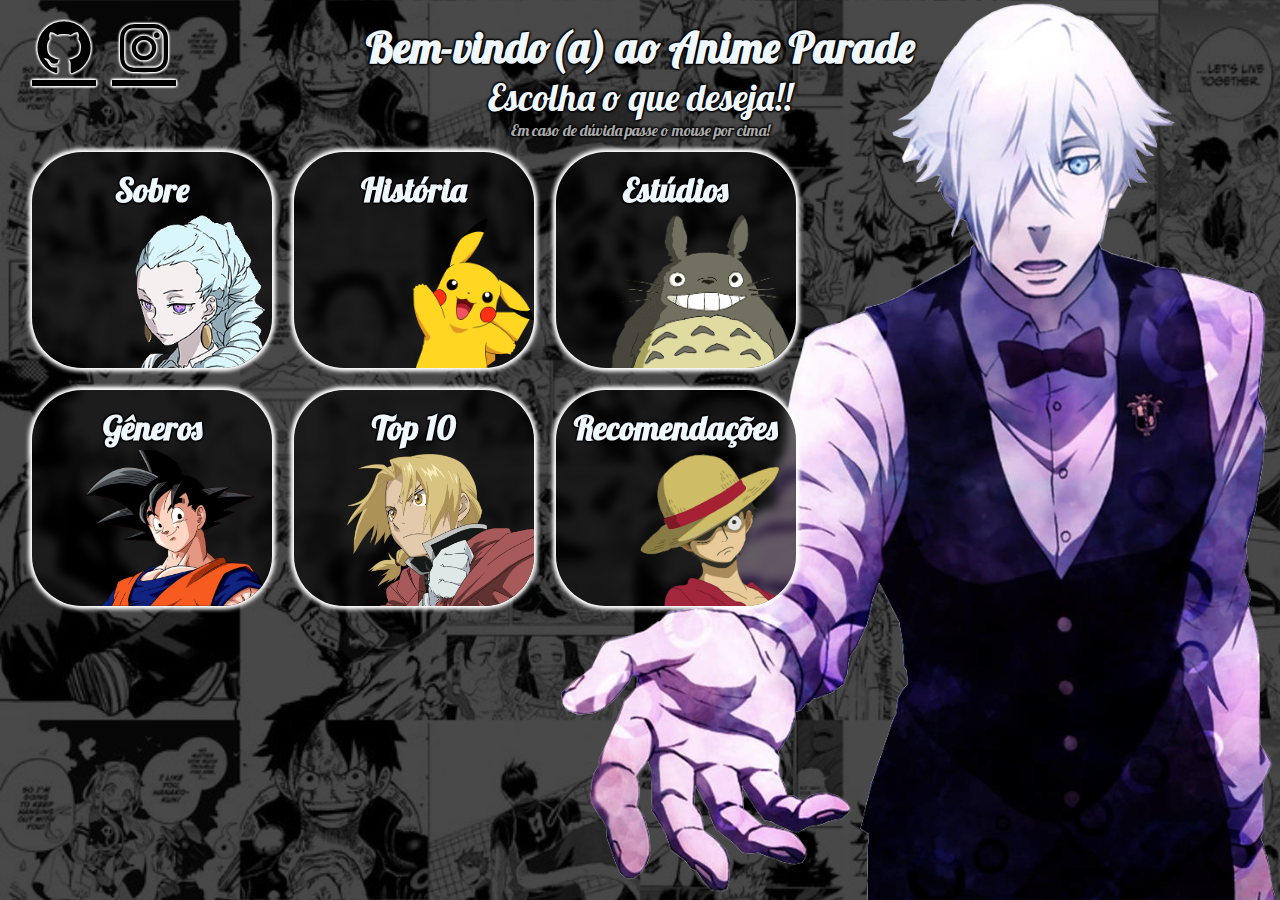
<file: index.html>
<!DOCTYPE html>
<html lang="pt-br">

<head>
    <meta charset="UTF-8">
    <meta http-equiv="X-UA-Compatible" content="IE=edge">
    <meta name="viewport" content="width=device-width, initial-scale=1.0">
    <title>Anime Parade</title>
    <link rel="shortcut icon" href="imagens/favicon.ico" type="image/x-icon">
    <!--Fonte-->
    <link rel="preconnect" href="https://fonts.googleapis.com">
    <link rel="preconnect" href="https://fonts.gstatic.com" crossorigin>
    <link href="https://fonts.googleapis.com/css2?family=Lobster&display=swap" rel="stylesheet">
    
    <!--Css-->
    <link rel="stylesheet" href="style.css">
    <!--Icons-->
    <link href='https://unpkg.com/boxicons@2.1.4/css/boxicons.min.css' rel='stylesheet'>  
</head>

<body id="index_body">
    <div id="social">
        <a href="https://github.com/marcosxrp" target="_blank" class='bx bxl-github'></a>
        <a href="https://www.instagram.com/marcos.s2211/" class='bx bxl-instagram' target="_blank"></a>
    </div>
    <div class="texto">
        <h1>Bem-vindo(a) ao Anime Parade</h1>
        <p class="p1">Escolha o que deseja!! </p>
        <p class="p2">Em caso de dúvida passe o mouse por cima!</p>
    </div>
    <section id="container_main">
        <div class="esquerda">
            <ul>
                <li><a href="#" id="sobre" class="card">
                    <h4>Sobre</h4>
                    <img src="imagens/inicio/nona.png">
                    <p>O site é destinado aqueles que gostam ou tem algum interesse no mundo dos animes, se você se encaixa em tais requisitos, espero que aproveite!!</p>
                </a></li>
                <li><a href="html/historia.html" id="historia" class="card">
                    <h4>História</h4>
                    <img src="imagens/inicio/pikachu.png">
                    <p>Aqui você aprenderá sobre a história do anime e sua importância no Japão, no Brasil e no mundo.</p>
                </a></li>
                <li><a href="html/estudios.html" id="estudios" class="card">
                    <h4>Estúdios</h4>
                    <img src="imagens/inicio/totoro.png">
                    <p>Aqui você conhecerá alguns dos estúdios mais importantes no mundo dos animes e suas principais obras.</p>
                </a></li>
                <li><a href="html/generos.html" id="generos" class="card">
                    <h4>Gêneros</h4>
                    <img src="imagens/inicio/goku.png">
                    <p>Alguns dos gêneros de anime mais conhecidos!!</p>
                </a></li>
                <li><a href="html/top10.html" id="top" class="card">
                    <h4>Top 10</h4>
                    <img src="imagens/inicio/edward.png">
                    <p>Uma lista com o Top 10 animes mais populares atualmente segundo o MyAnimeList!!</p>
                </a></li>
                <li><a href="html/recomendacoes.html" id="recomendacao" class="card">
                    <h4>Recomendações</h4>
                    <img src="imagens/inicio/luffy.png">
                    <p>Uma lista de recomendações pessoais de alguns animes que podem lhe agradar!!</p>
                </a></li>
            </ul>
        </div>
        <div class="direita" >
            <img src="imagens/inicio/decim_principal.png" alt="imagem decim" id="decim_img">
        </div>
    </section>
</body>

</html>
</file>
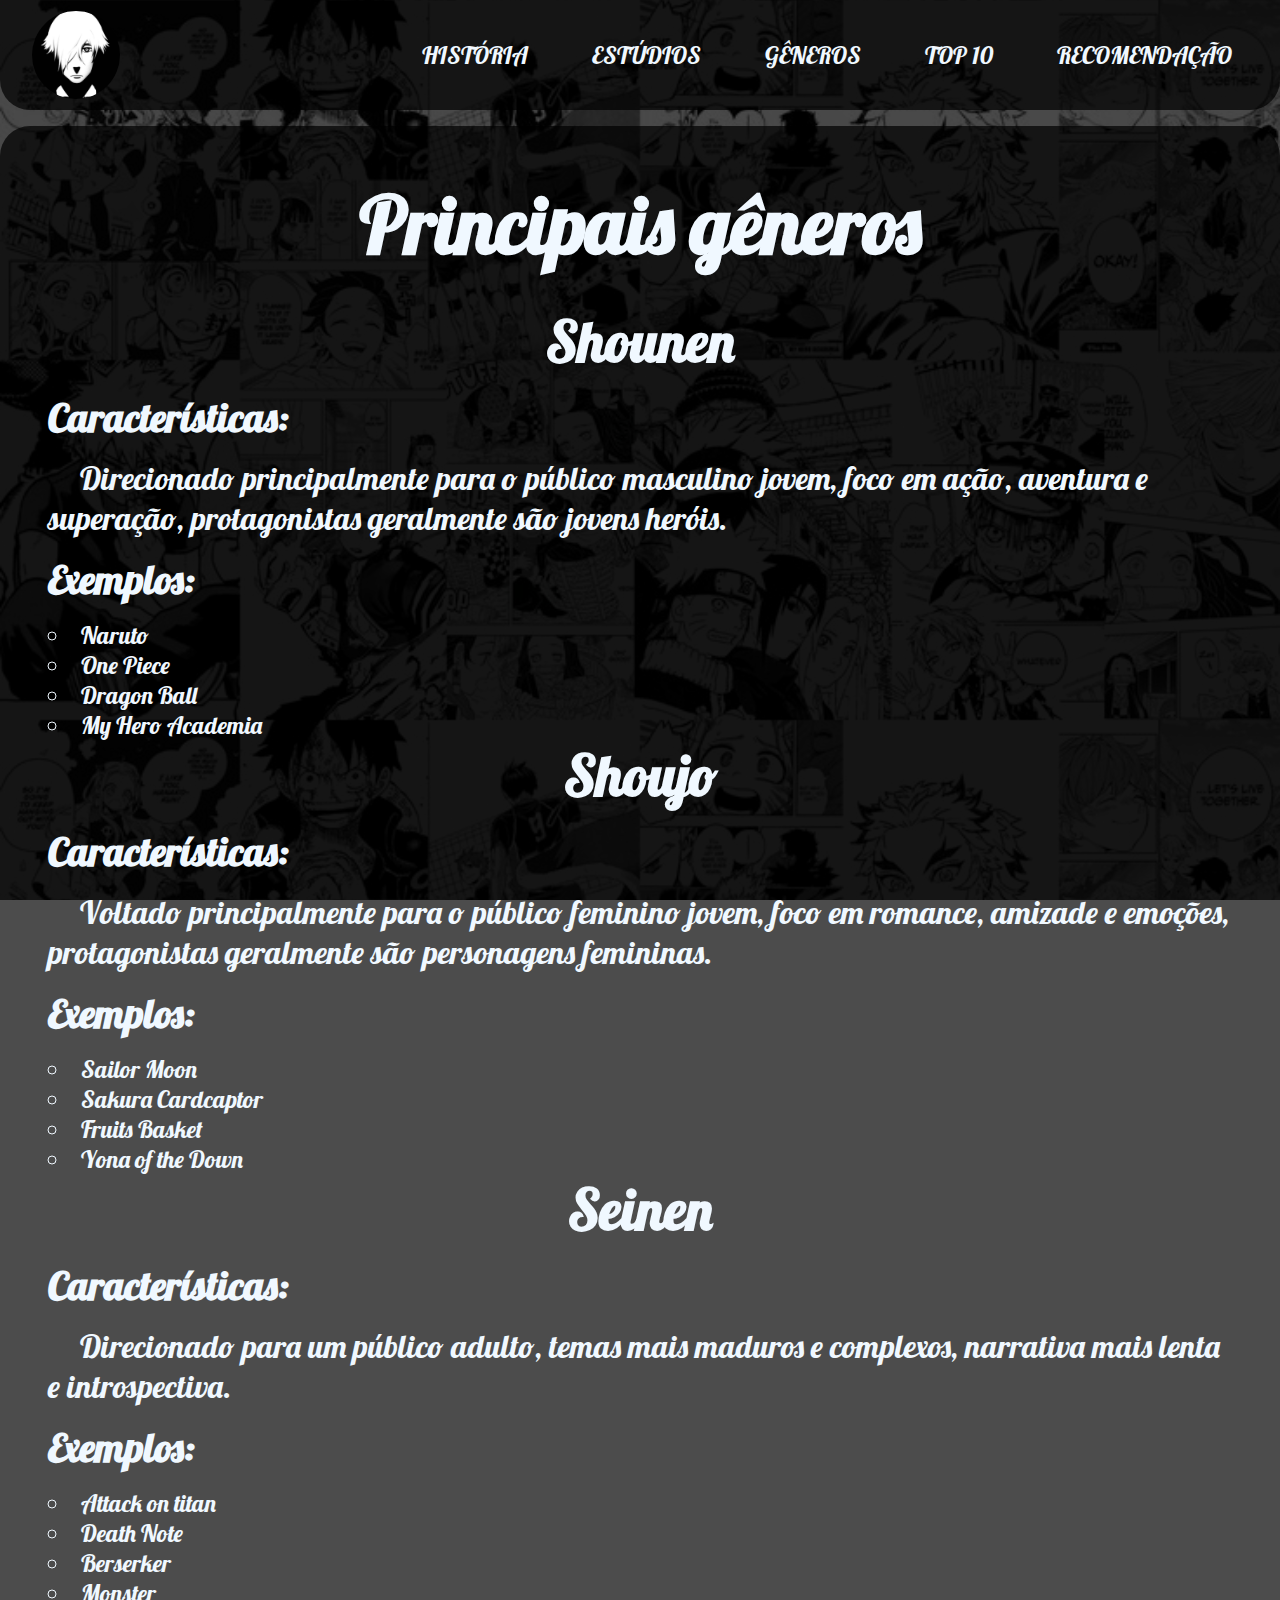
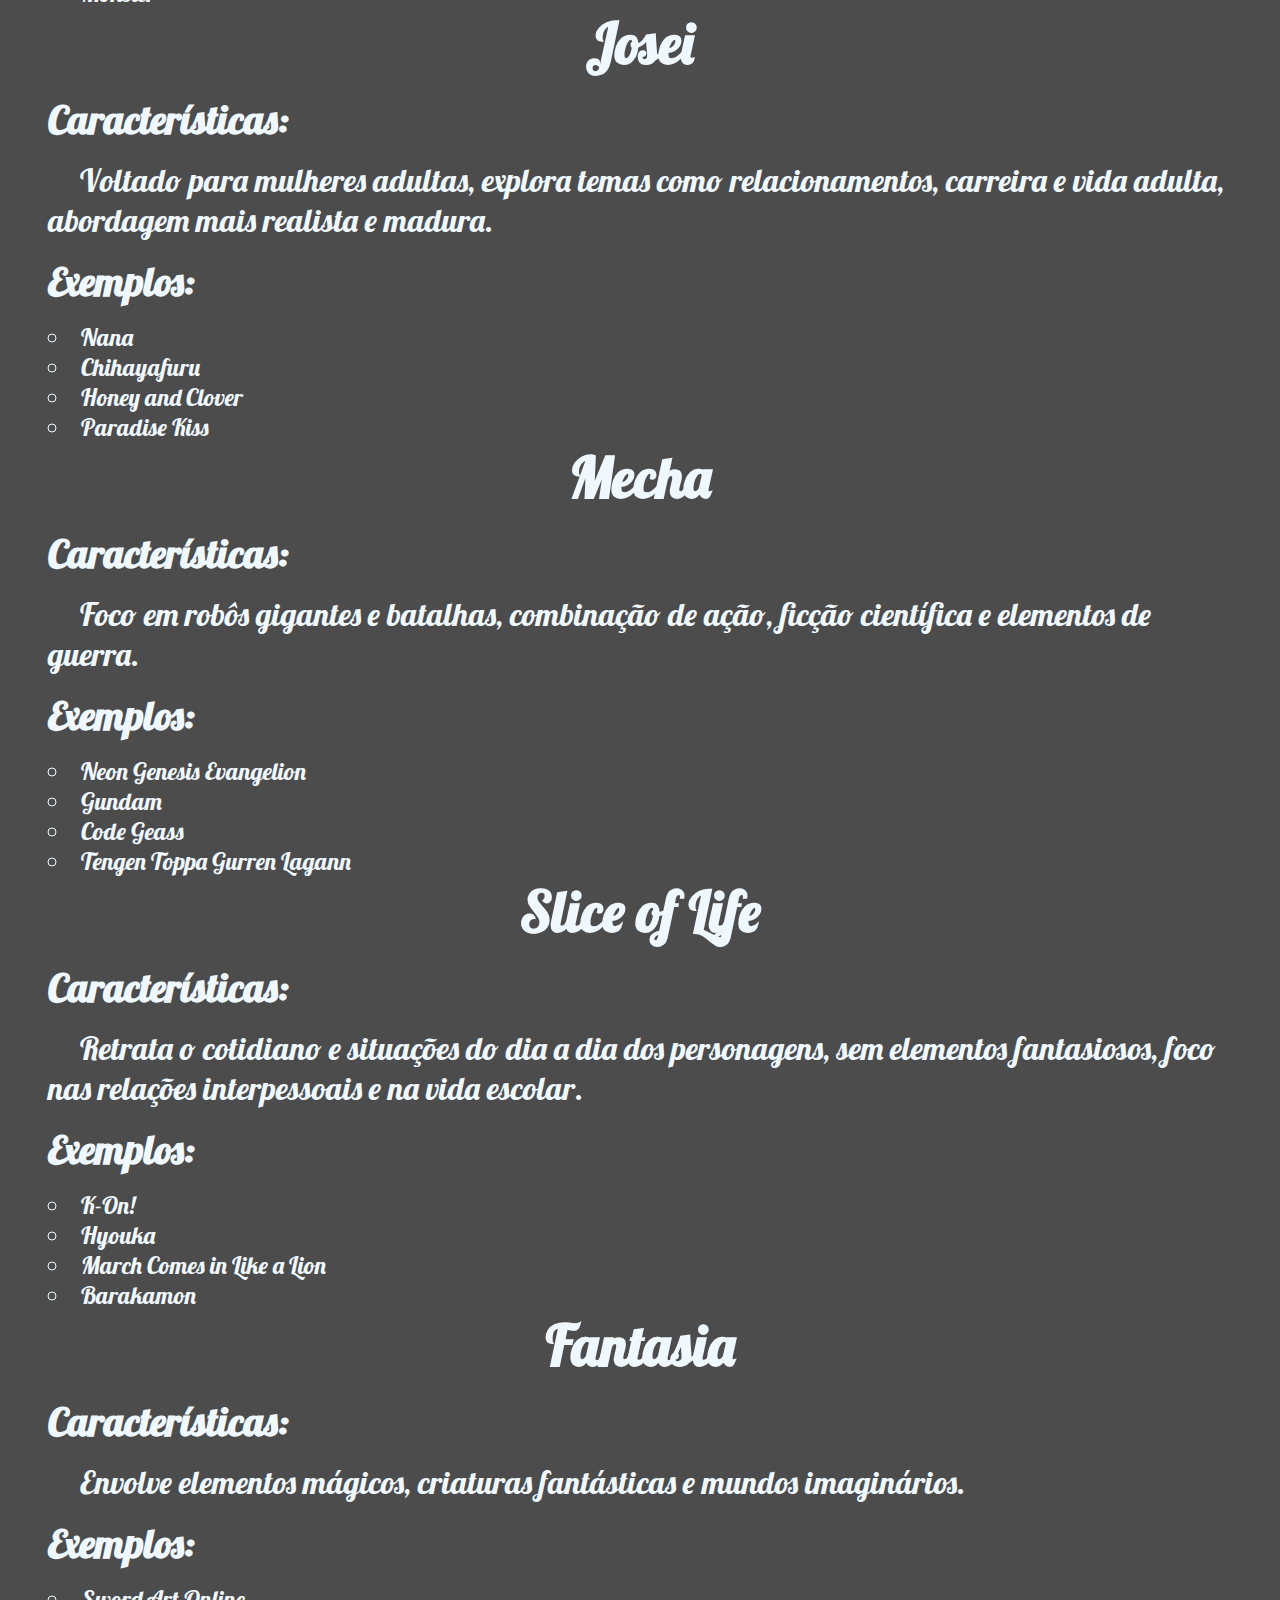
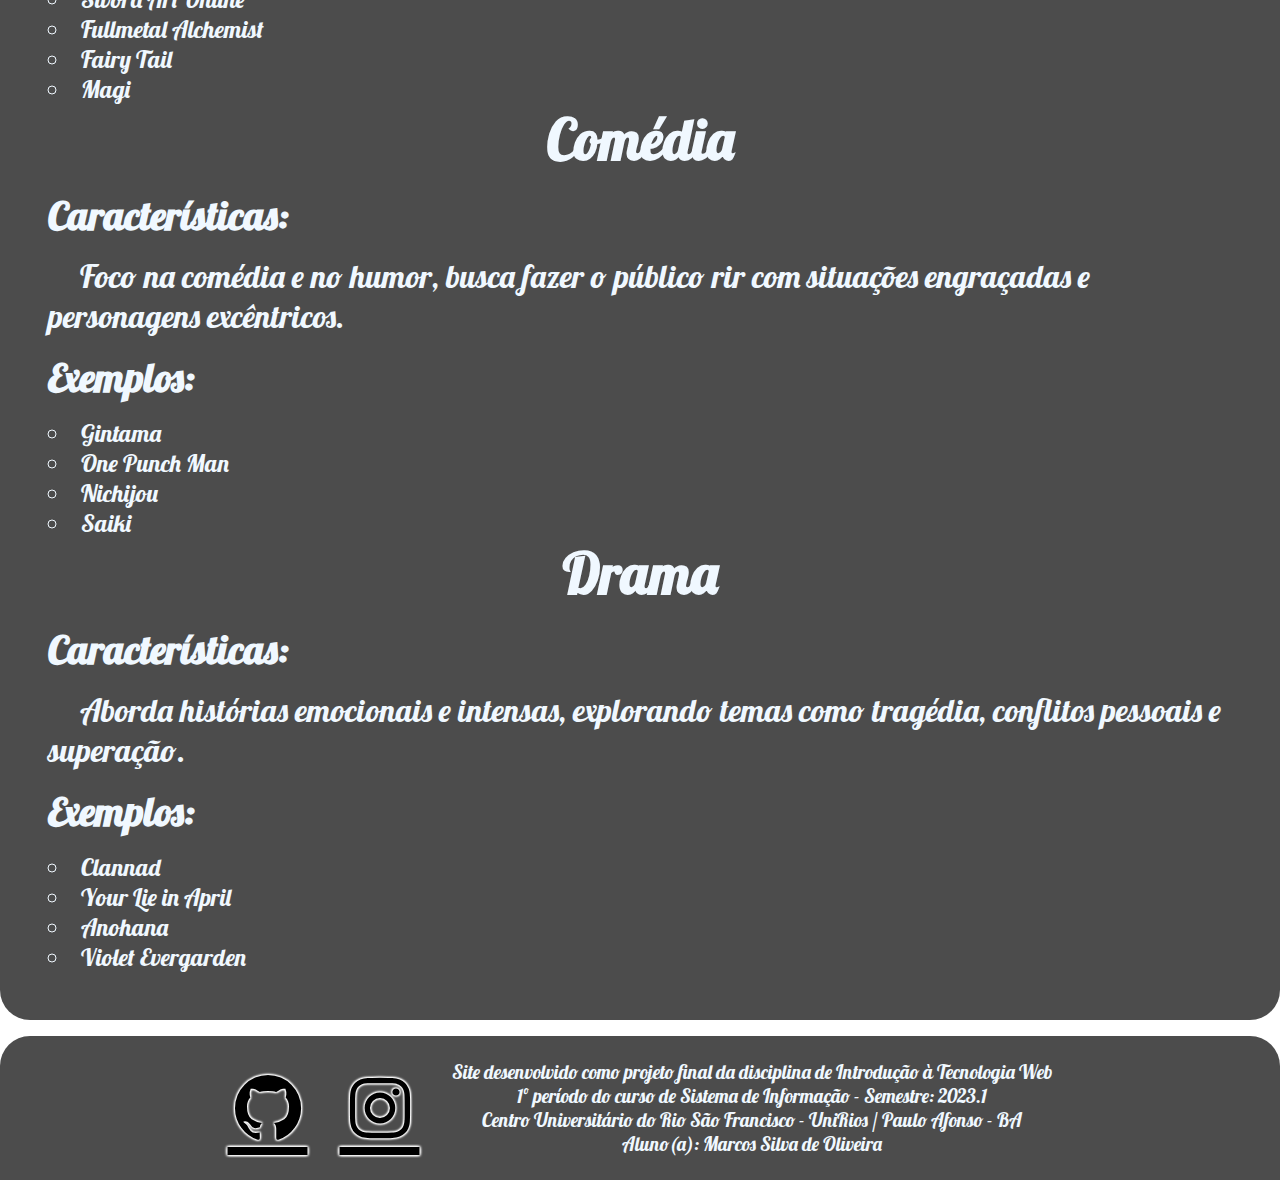
<file: html/generos.html>
<!DOCTYPE html>
<html lang="pt-br">

<head>
    <meta charset="UTF-8">
    <meta http-equiv="X-UA-Compatible" content="IE=edge">
    <meta name="viewport" content="width=device-width, initial-scale=1.0">
    <title>Anime Parade</title>
    <link rel="shortcut icon" href="imagens/favicon.ico" type="image/x-icon">
    <!--Fonte-->
    <link rel="preconnect" href="https://fonts.googleapis.com">
    <link rel="preconnect" href="https://fonts.gstatic.com" crossorigin>
    <link href="https://fonts.googleapis.com/css2?family=Lobster&display=swap" rel="stylesheet">
    <!--Css-->
    <link rel="stylesheet" href="../style.css">
    <!--Icons-->
    <link href='https://unpkg.com/boxicons@2.1.4/css/boxicons.min.css' rel='stylesheet'>
</head>

<body>
    <header>
        <a href="../index.html" id="logo"></a>
        <div class="pages">
            <ul>
                <li><a href="historia.html">História</a></li>
                <li><a href="estudios.html">Estúdios</a></li>
                <li><a href="#">Gêneros</a></li>
                <li><a href="top10.html">Top 10</a></li>
                <li><a href="recomendacoes.html">Recomendação</a></li>
            </ul>
        </div>
    </header>
    <main>
        <section class="container">
            <h2>Principais gêneros</h2>
            <ul>
                <li>
                    <h3>Shounen</h3>
                    <h4>Características:</h4>
                    <p>Direcionado principalmente para o público masculino jovem, foco em ação, aventura e superação, protagonistas geralmente são jovens heróis.</p>
                    <h4>Exemplos:</h4>
                    <ul class="exemplos_genero">
                        <li>Naruto</li>
                        <li>One Piece</li>
                        <li>Dragon Ball</li>
                        <li>My Hero Academia</li>
                    </ul>
                </li>
                <li>
                    <h3>Shoujo</h3>
                    <h4>Características:</h4>
                    <p>Voltado principalmente para o público feminino jovem, foco em romance, amizade e emoções, protagonistas geralmente são personagens femininas.</p>
                    <h4>Exemplos:</h4>
                    <ul class="exemplos_genero">
                        <li>Sailor Moon</li>
                        <li>Sakura Cardcaptor</li>
                        <li>Fruits Basket</li>
                        <li>Yona of the Down</li>
                    </ul>
                </li>
                <li>
                    <h3>Seinen</h3>
                    <h4>Características:</h4>
                    <p>Direcionado para um público adulto, temas mais maduros e complexos, narrativa mais lenta e introspectiva.</p>
                    <h4>Exemplos:</h4>
                    <ul class="exemplos_genero">
                        <li>Attack on titan</li>
                        <li>Death Note</li>
                        <li>Berserker</li>
                        <li>Monster</li>
                    </ul>
                </li>
                <li>
                    <h3>Josei</h3>
                    <h4>Características:</h4>
                    <p>Voltado para mulheres adultas, explora temas como relacionamentos, carreira e vida adulta, abordagem mais realista e madura.</p>
                    <h4>Exemplos:</h4>
                    <ul class="exemplos_genero">
                        <li>Nana</li>
                        <li>Chihayafuru</li>
                        <li>Honey and Clover</li>
                        <li>Paradise Kiss</li>
                    </ul>
                </li>
                <li>
                    <h3>Mecha</h3>
                    <h4>Características:</h4>
                    <p>Foco em robôs gigantes e batalhas, combinação de ação, ficção científica e elementos de guerra.</p>
                    <h4>Exemplos:</h4>
                    <ul class="exemplos_genero">
                        <li>Neon Genesis Evangelion</li>
                        <li>Gundam</li>
                        <li>Code Geass</li>
                        <li>Tengen Toppa Gurren Lagann</li>
                    </ul>
                </li>
                <li>
                    <h3>Slice of Life</h3>
                    <h4>Características:</h4>
                    <p>Retrata o cotidiano e situações do dia a dia dos personagens, sem elementos fantasiosos, foco nas relações interpessoais e na vida escolar.</p>
                    <h4>Exemplos:</h4>
                    <ul class="exemplos_genero">
                        <li>K-On!</li>
                        <li>Hyouka</li>
                        <li>March Comes in Like a Lion</li>
                        <li>Barakamon</li>
                    </ul>
                </li>
                <li>
                    <h3>Fantasia</h3>
                    <h4>Características:</h4>
                    <p>Envolve elementos mágicos, criaturas fantásticas e mundos imaginários.
                    </p>
                    <h4>Exemplos:</h4>
                    <ul class="exemplos_genero">
                        <li>Sword Art Online</li>
                        <li>Fullmetal Alchemist</li>
                        <li>Fairy Tail</li>
                        <li>Magi</li>
                    </ul>
                </li>
                <li>
                    <h3>Comédia</h3>
                    <h4>Características:</h4>
                    <p>Foco na comédia e no humor, busca fazer o público rir com situações engraçadas e personagens excêntricos.</p>
                    <h4>Exemplos:</h4>
                    <ul class="exemplos_genero">
                        <li>Gintama</li>
                        <li>One Punch Man</li>
                        <li>Nichijou</li>
                        <li>Saiki</li>
                    </ul>
                </li>
                <li>
                    <h3>Drama</h3>
                    <h4>Características:</h4>
                    <p>Aborda histórias emocionais e intensas, explorando temas como tragédia, conflitos pessoais e superação.</p>
                    <h4>Exemplos:</h4>
                    <ul class="exemplos_genero">
                        <li>Clannad</li>
                        <li>Your Lie in April</li>
                        <li>Anohana</li>
                        <li>Violet Evergarden</li>
                    </ul>
                </li>
            </ul>
        </section>
    </main>
    <footer>
        <a href="https://github.com/marcosxrp" target="_blank" class='bx bxl-github'></a>
        <a href="https://www.instagram.com/marcos.s2211/" class='bx bxl-instagram' target="_blank"></a>
        <p>Site desenvolvido como projeto final da disciplina de Introdução à Tecnologia Web<br>
            1º período do curso de Sistema de Informação - Semestre: 2023.1<br>
            Centro Universitário do Rio São Francisco - UniRios / Paulo Afonso - BA<br>
            Aluno(a): Marcos Silva de Oliveira
        </p>
    </footer>
</body>

</html>
</file>
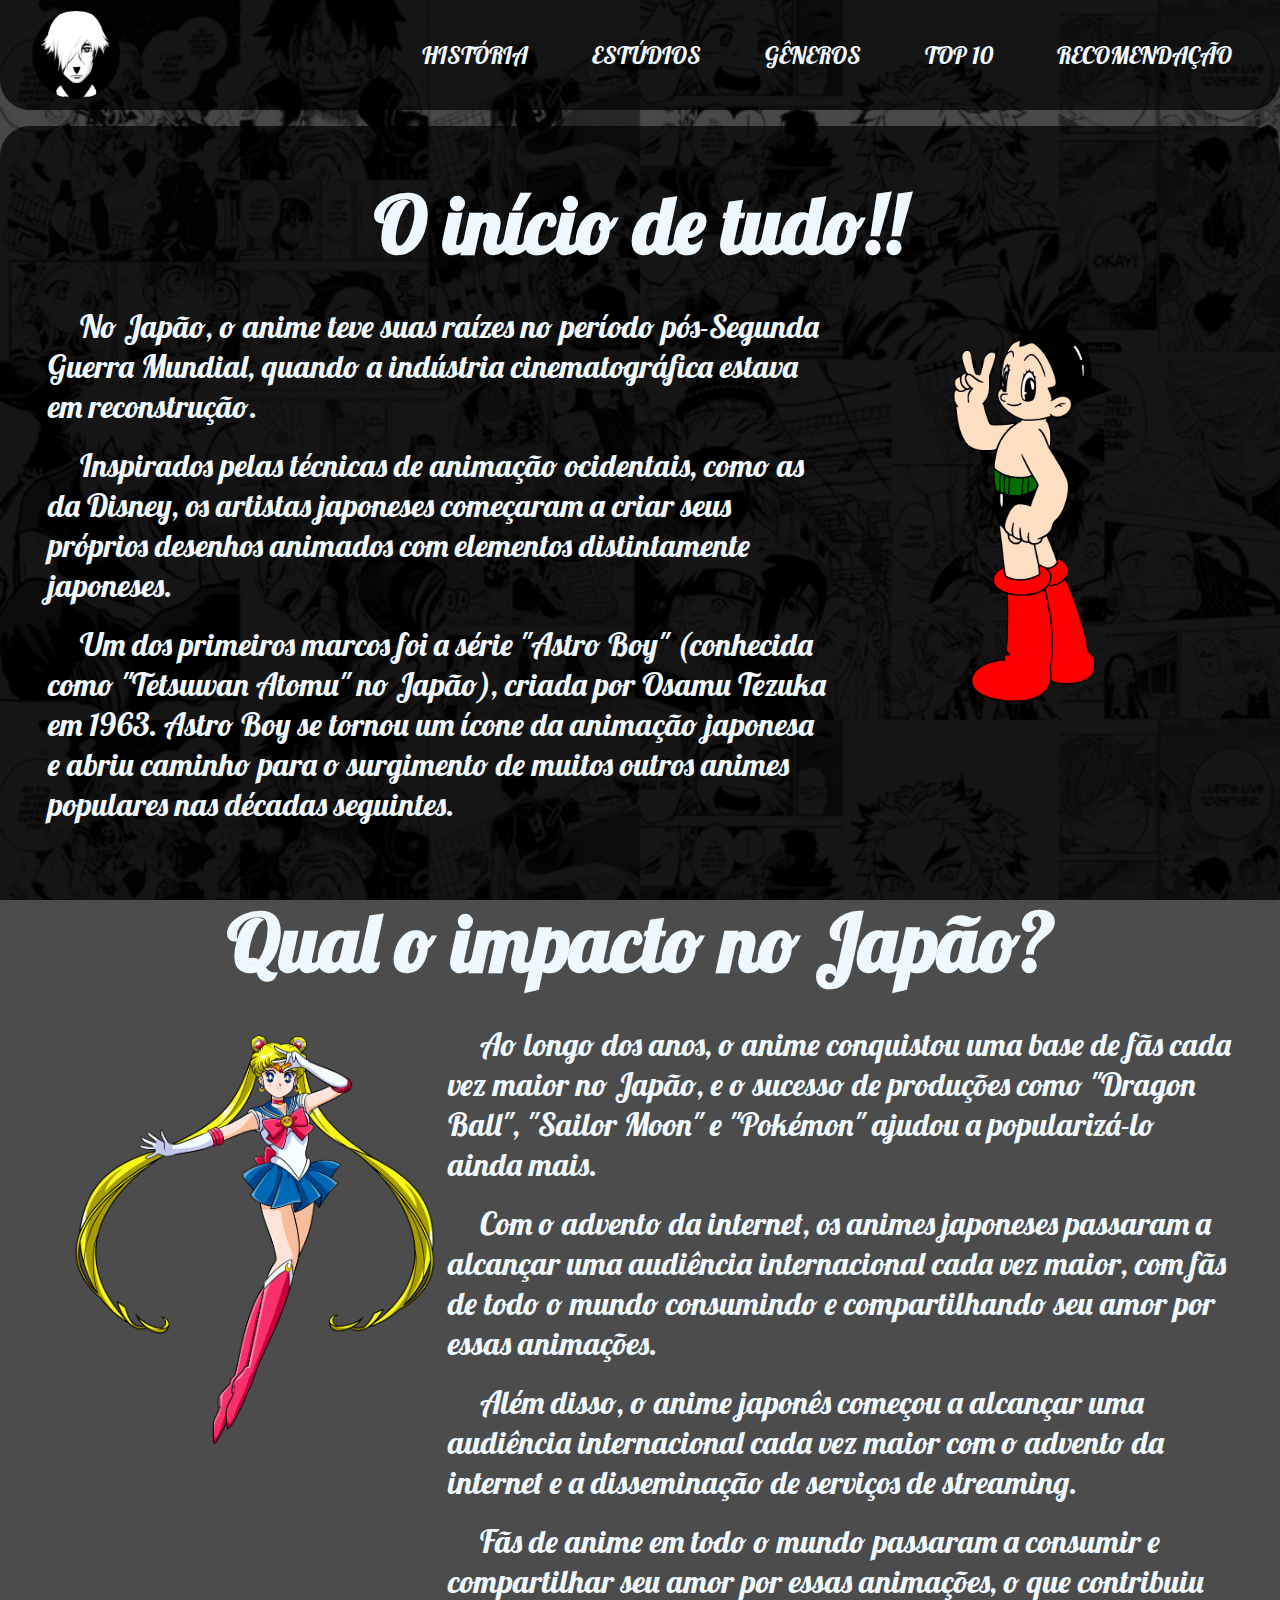
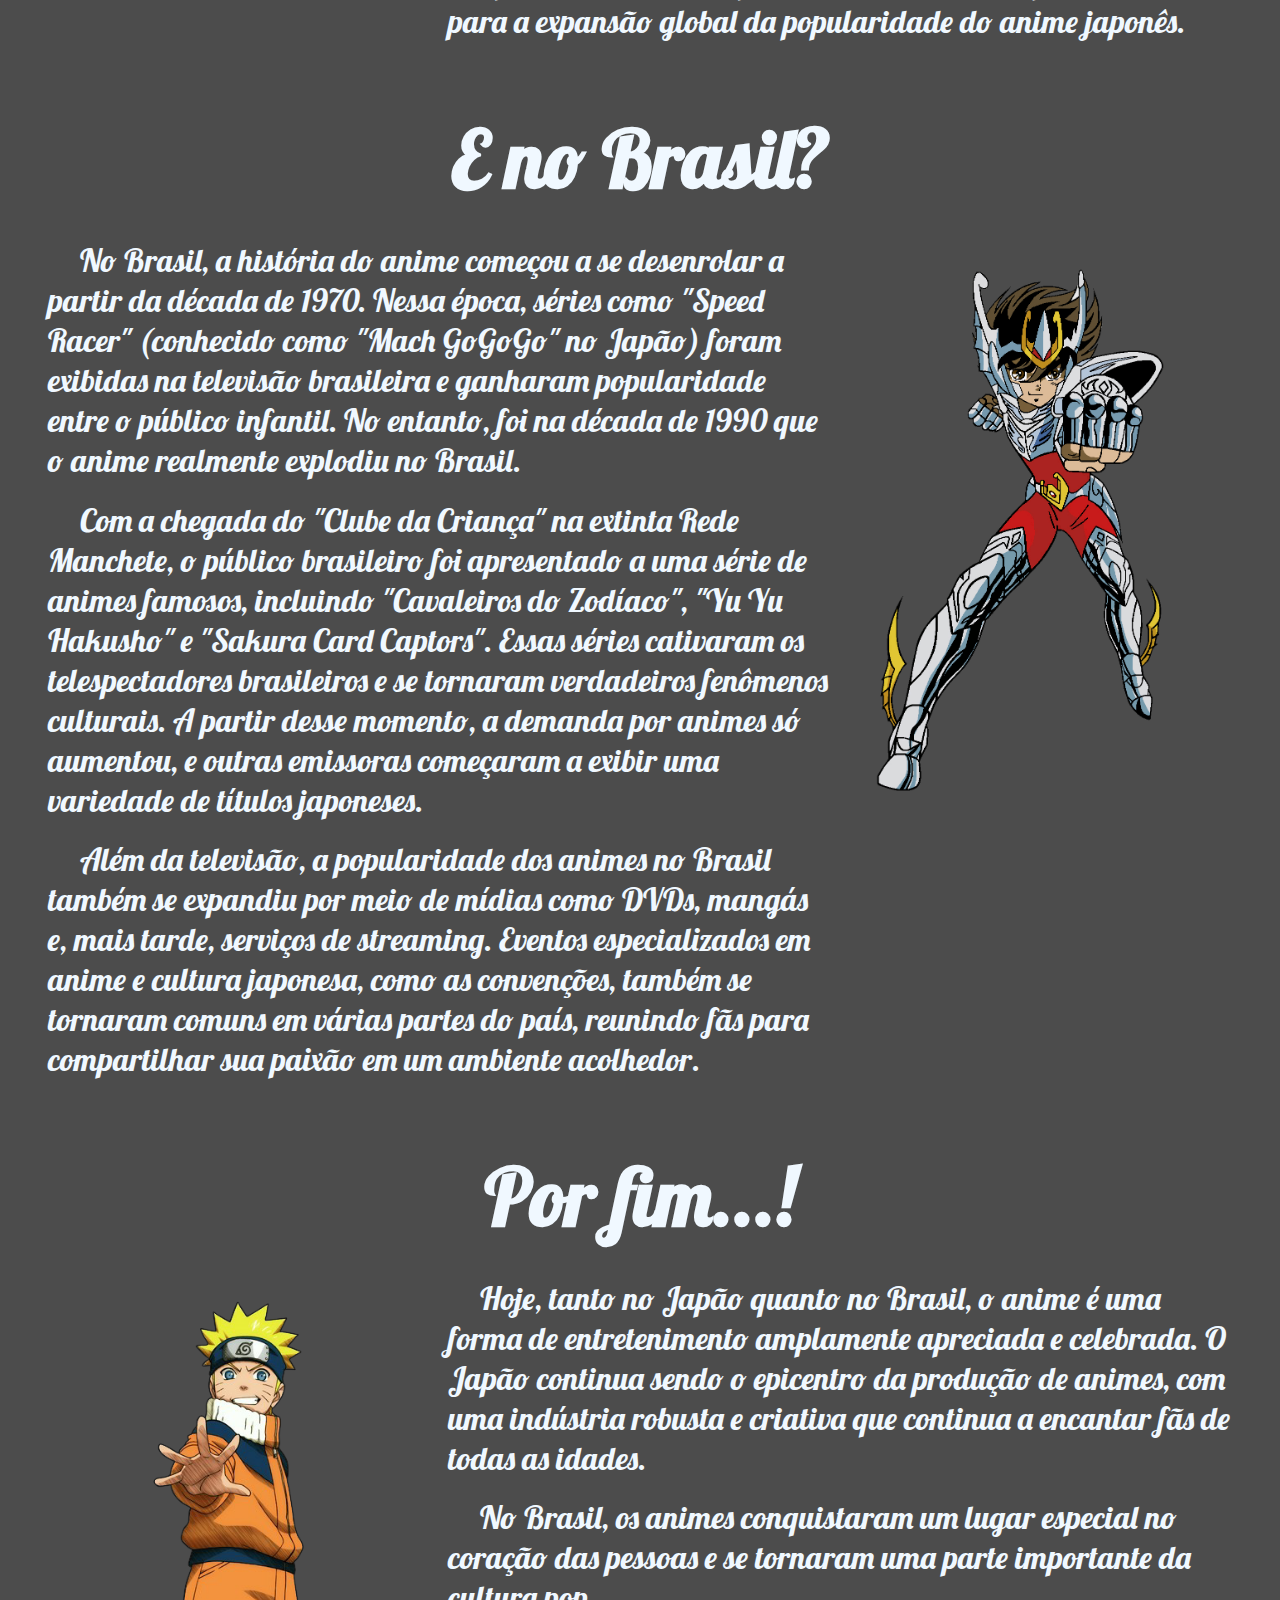
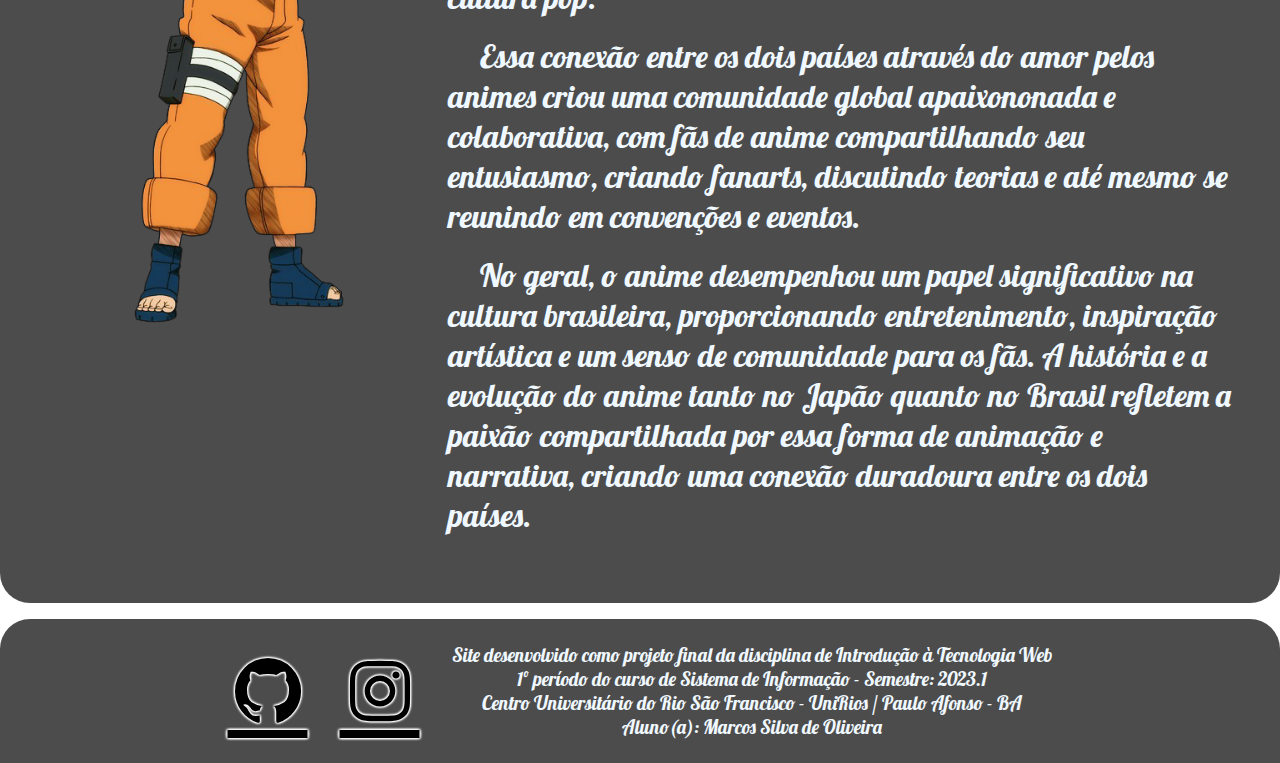
<file: html/historia.html>
<!DOCTYPE html>
<html lang="pt-br">

<head>
    <meta charset="UTF-8">
    <meta http-equiv="X-UA-Compatible" content="IE=edge">
    <meta name="viewport" content="width=device-width, initial-scale=1.0">
    <title>Anime Parade</title>
    <link rel="shortcut icon" href="imagens/favicon.ico" type="image/x-icon">
    <!--Fonte-->
    <link rel="preconnect" href="https://fonts.googleapis.com">
    <link rel="preconnect" href="https://fonts.gstatic.com" crossorigin>
    <link href="https://fonts.googleapis.com/css2?family=Lobster&display=swap" rel="stylesheet">
    <!--Css-->
    <link rel="stylesheet" href="../style.css">
    <!--Icons-->
    <link href='https://unpkg.com/boxicons@2.1.4/css/boxicons.min.css' rel='stylesheet'>
</head>

<body>
    <header>
        <a href="../index.html" id="logo"></a>
        <div class="pages">
            <ul>
                <li><a href="#">História</a></li>
                <li><a href="estudios.html">Estúdios</a></li>
                <li><a href="generos.html">Gêneros</a></li>
                <li><a href="top10.html">Top 10</a></li>
                <li><a href="recomendacoes.html">Recomendação</a></li>
            </ul>
        </div>
    </header>
    <main>
        <section class="img_direita">
            <h2>O início de tudo!!</h2>
            <div class="conteudo">
                <p>No Japão, o anime teve suas raízes no período pós-Segunda Guerra Mundial, quando a indústria cinematográfica estava em reconstrução.</p>
                <p>Inspirados pelas técnicas de animação ocidentais, como as da Disney, os artistas japoneses começaram a criar seus próprios desenhos animados com elementos distintamente japoneses.</p>
                <p>Um dos primeiros marcos foi a série "Astro Boy" (conhecida como "Tetsuwan Atomu" no Japão), criada por Osamu Tezuka em 1963. Astro Boy se tornou um ícone da animação japonesa e abriu caminho para o surgimento de muitos outros animes populares nas décadas seguintes.</p>
            </div>
            <img src="../imagens/historia/astroboy.png" alt="astroboy">
        </section>
        <section class="img_esquerda">
            <h2>
                Qual o impacto no Japão?
            </h2>
            <img src="../imagens/historia/sailor_moon.png" alt="sailor moon">
            <div class="conteudo">
                <p>Ao longo dos anos, o anime conquistou uma base de fãs cada vez maior no Japão, e o sucesso de produções como "Dragon Ball", "Sailor Moon" e "Pokémon" ajudou a popularizá-lo ainda mais.</p>
                <p>Com o advento da internet, os animes japoneses passaram a alcançar uma audiência internacional cada vez maior, com fãs de todo o mundo consumindo e compartilhando seu amor por essas animações.</p>
                <p>Além disso, o anime japonês começou a alcançar uma audiência internacional cada vez maior com o advento da internet e a disseminação de serviços de streaming.</p>
                <p>Fãs de anime em todo o mundo passaram a consumir e compartilhar seu amor por essas animações, o que contribuiu para a expansão global da popularidade do anime japonês.</p>
            </div>
        </section>
        <section class="img_direita">
            <h2>E no Brasil?</h2>
            <div class="conteudo">
                <p>No Brasil, a história do anime começou a se desenrolar a partir da década de 1970. Nessa época, séries como "Speed Racer" (conhecido como "Mach GoGoGo" no Japão) foram exibidas na televisão brasileira e ganharam popularidade entre o público infantil. No entanto, foi na década de 1990 que o anime realmente explodiu no Brasil.</p>
                <p>Com a chegada do "Clube da Criança" na extinta Rede Manchete, o público brasileiro foi apresentado a uma série de animes famosos, incluindo "Cavaleiros do Zodíaco", "Yu Yu Hakusho" e "Sakura Card Captors". Essas séries cativaram os telespectadores brasileiros e se tornaram verdadeiros fenômenos culturais. A partir desse momento, a demanda por animes só aumentou, e outras emissoras começaram a exibir uma variedade de títulos japoneses.
                </p>
                <p>Além da televisão, a popularidade dos animes no Brasil também se expandiu por meio de mídias como DVDs, mangás e, mais tarde, serviços de streaming. Eventos especializados em anime e cultura japonesa, como as convenções, também se tornaram comuns em várias partes do país, reunindo fãs para compartilhar sua paixão em um ambiente acolhedor.</p>
            </div>
            <img src="../imagens/historia/seiya.png" alt="seiya">
        </section>
        <section class="img_esquerda">
            <h2>Por fim...!</h2>
            <img src="../imagens/historia/naruto.png" alt="naruto">
            <div class="conteudo">
                <p>Hoje, tanto no Japão quanto no Brasil, o anime é uma forma de entretenimento amplamente apreciada e celebrada. O Japão continua sendo o epicentro da produção de animes, com uma indústria robusta e criativa que continua a encantar fãs de todas as idades. </p>
                <p>No Brasil, os animes conquistaram um lugar especial no coração das pessoas e se tornaram uma parte importante da cultura pop. </p>
                <p>Essa conexão entre os dois países através do amor pelos animes criou uma comunidade global apaixononada e colaborativa, com fãs de anime compartilhando seu entusiasmo, criando fanarts, discutindo teorias e até mesmo se reunindo em convenções e eventos.</p>
                <p>No geral, o anime desempenhou um papel significativo na cultura brasileira, proporcionando entretenimento, inspiração artística e um senso de comunidade para os fãs. A história e a evolução do anime tanto no Japão quanto no Brasil refletem a paixão compartilhada por essa forma de animação e narrativa, criando uma conexão duradoura entre os dois países.</p>
            </div>
        </section>
    </main>
    <footer>
        <a href="https://github.com/marcosxrp" target="_blank" class='bx bxl-github'></a>
        <a href="https://www.instagram.com/marcos.s2211/" class='bx bxl-instagram' target="_blank"></a>
        <p>Site desenvolvido como projeto final da disciplina de Introdução à Tecnologia Web<br>
            1º período do curso de Sistema de Informação - Semestre: 2023.1<br>
            Centro Universitário do Rio São Francisco - UniRios / Paulo Afonso - BA<br>
            Aluno(a): Marcos Silva de Oliveira
        </p>
    </footer>
</body>

</html>
</file>
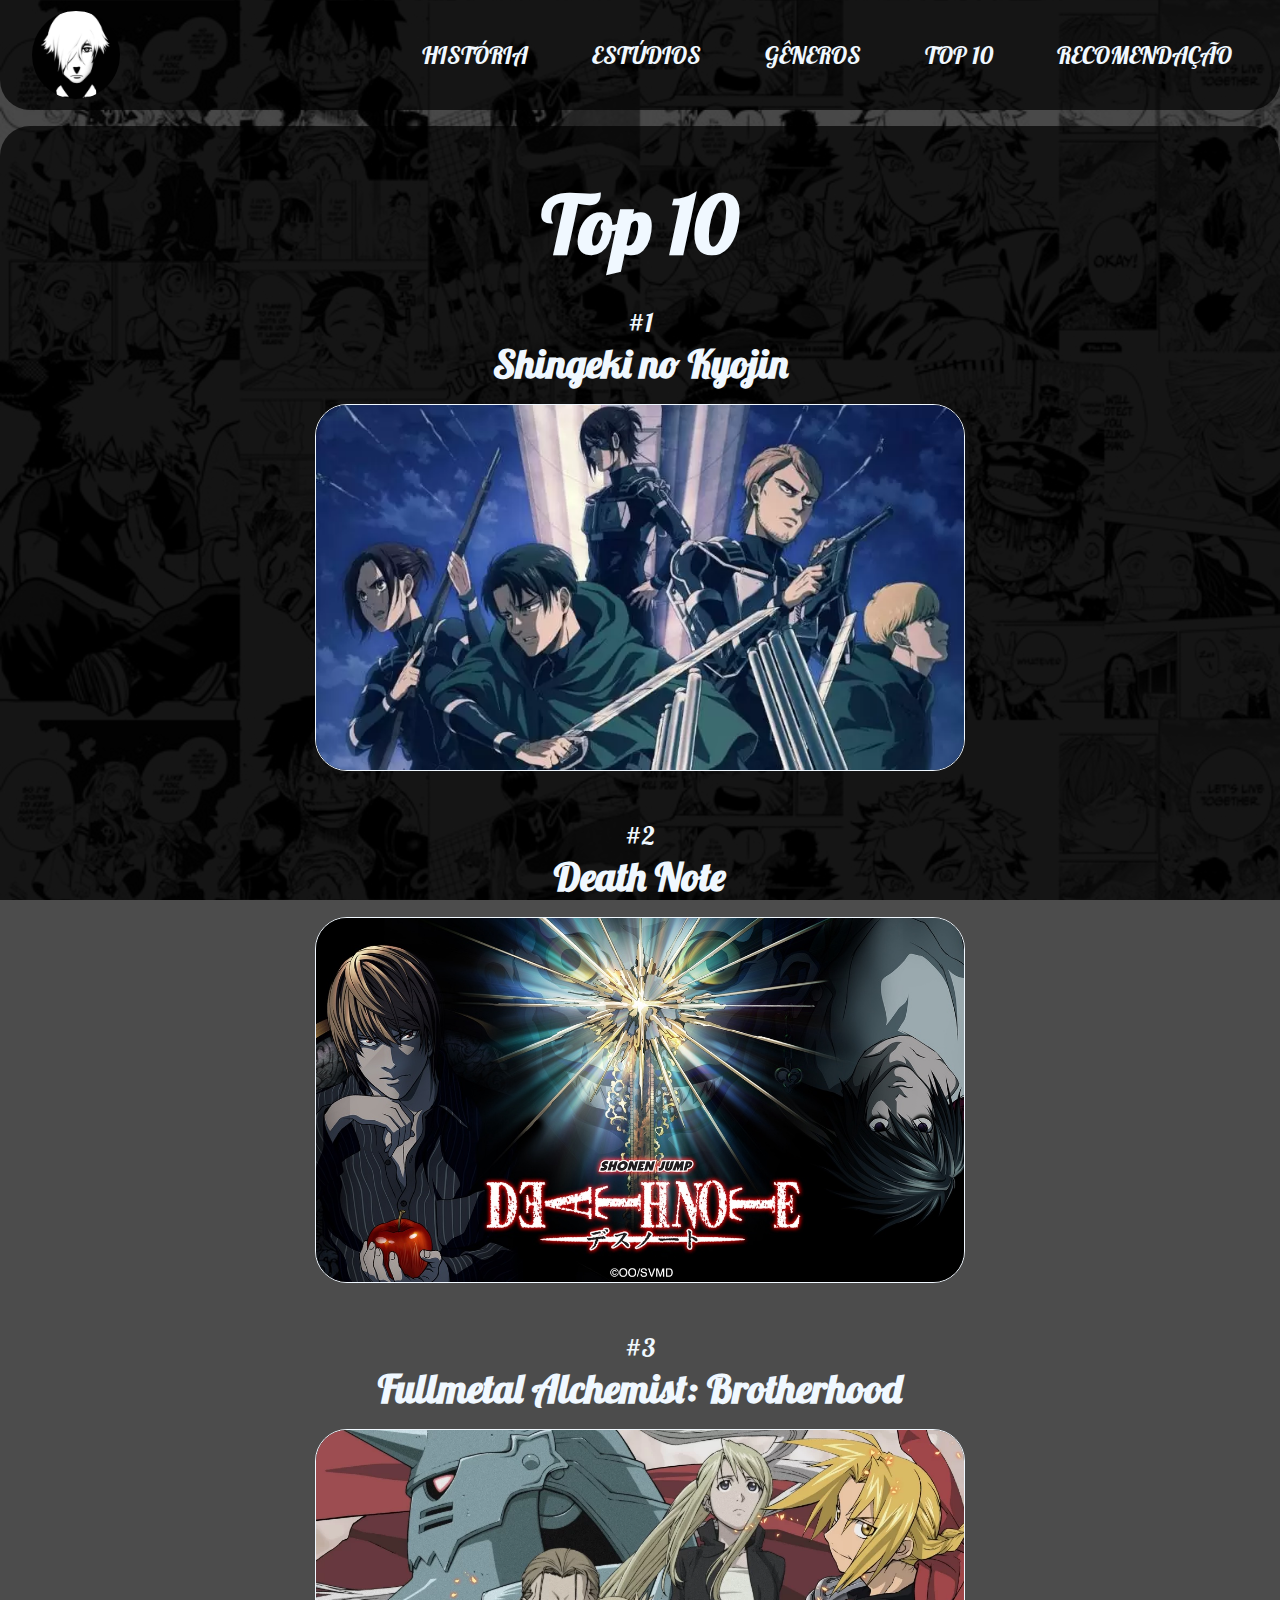
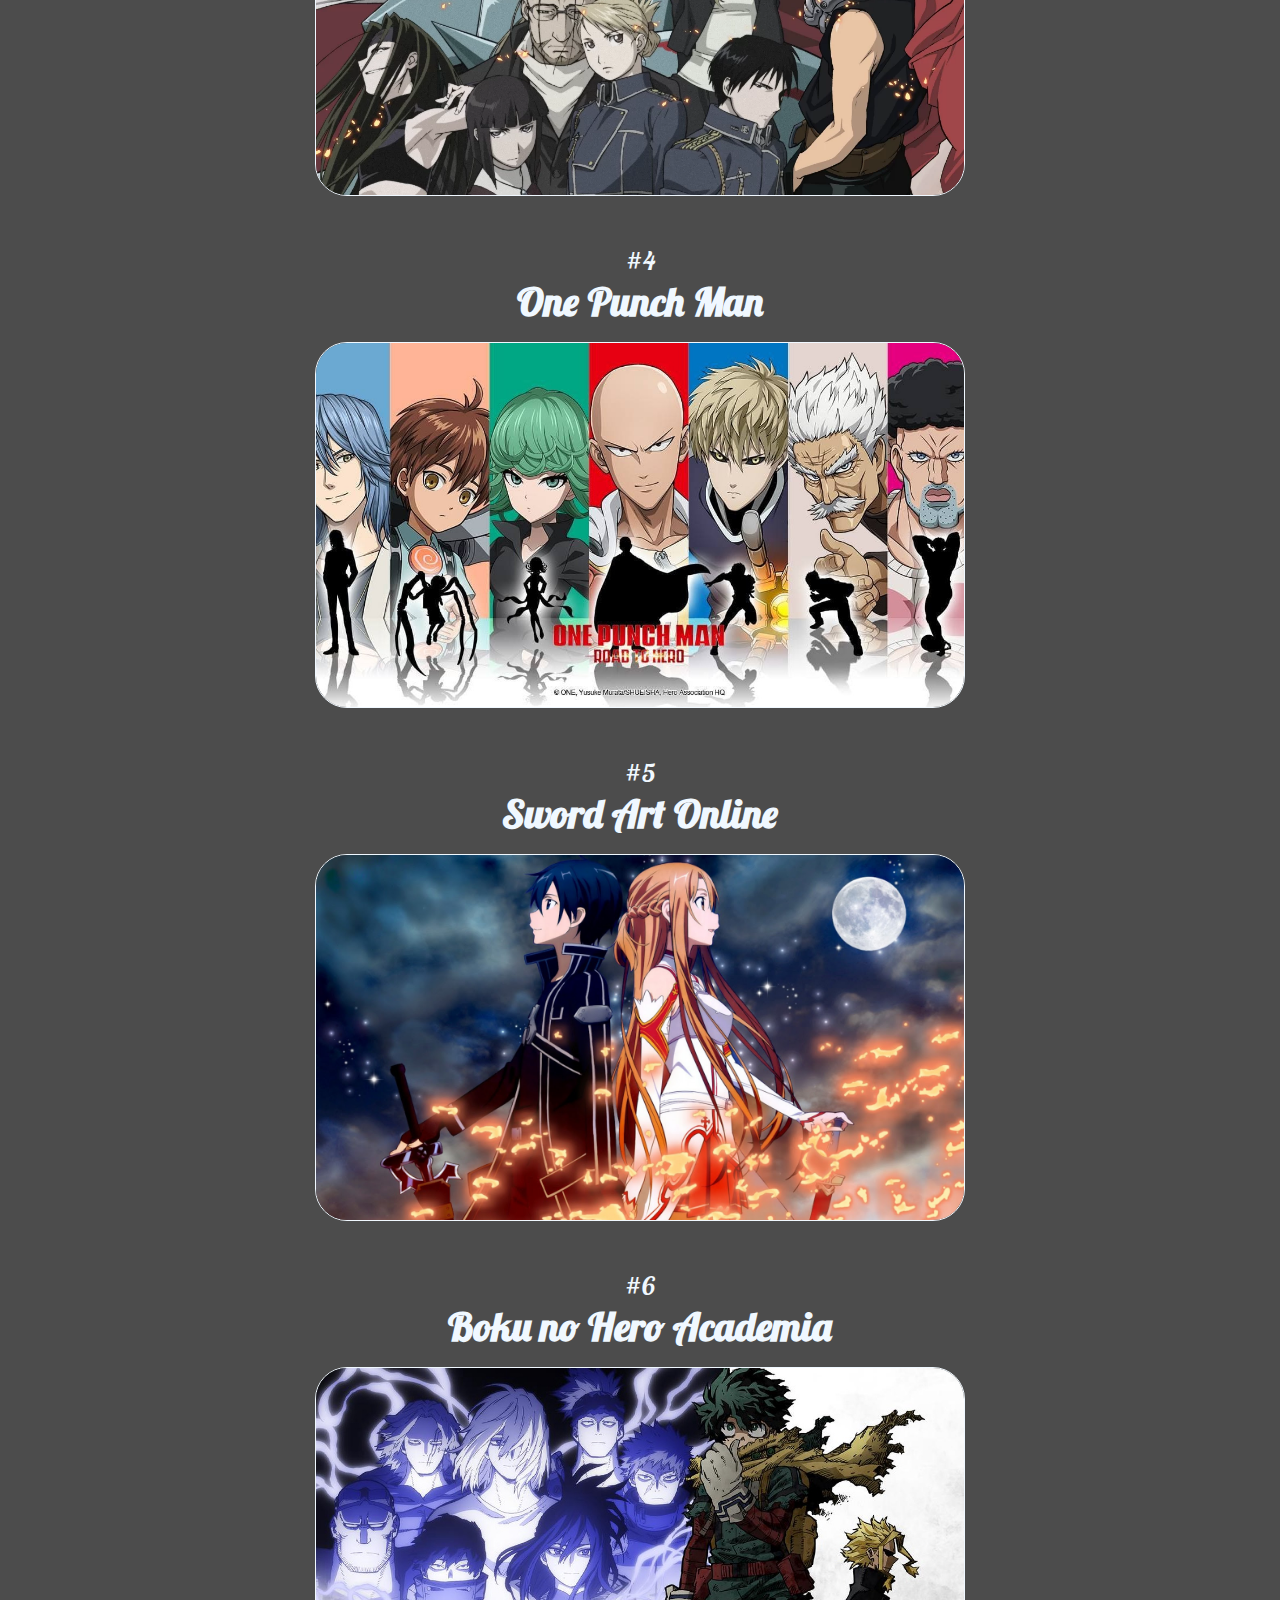
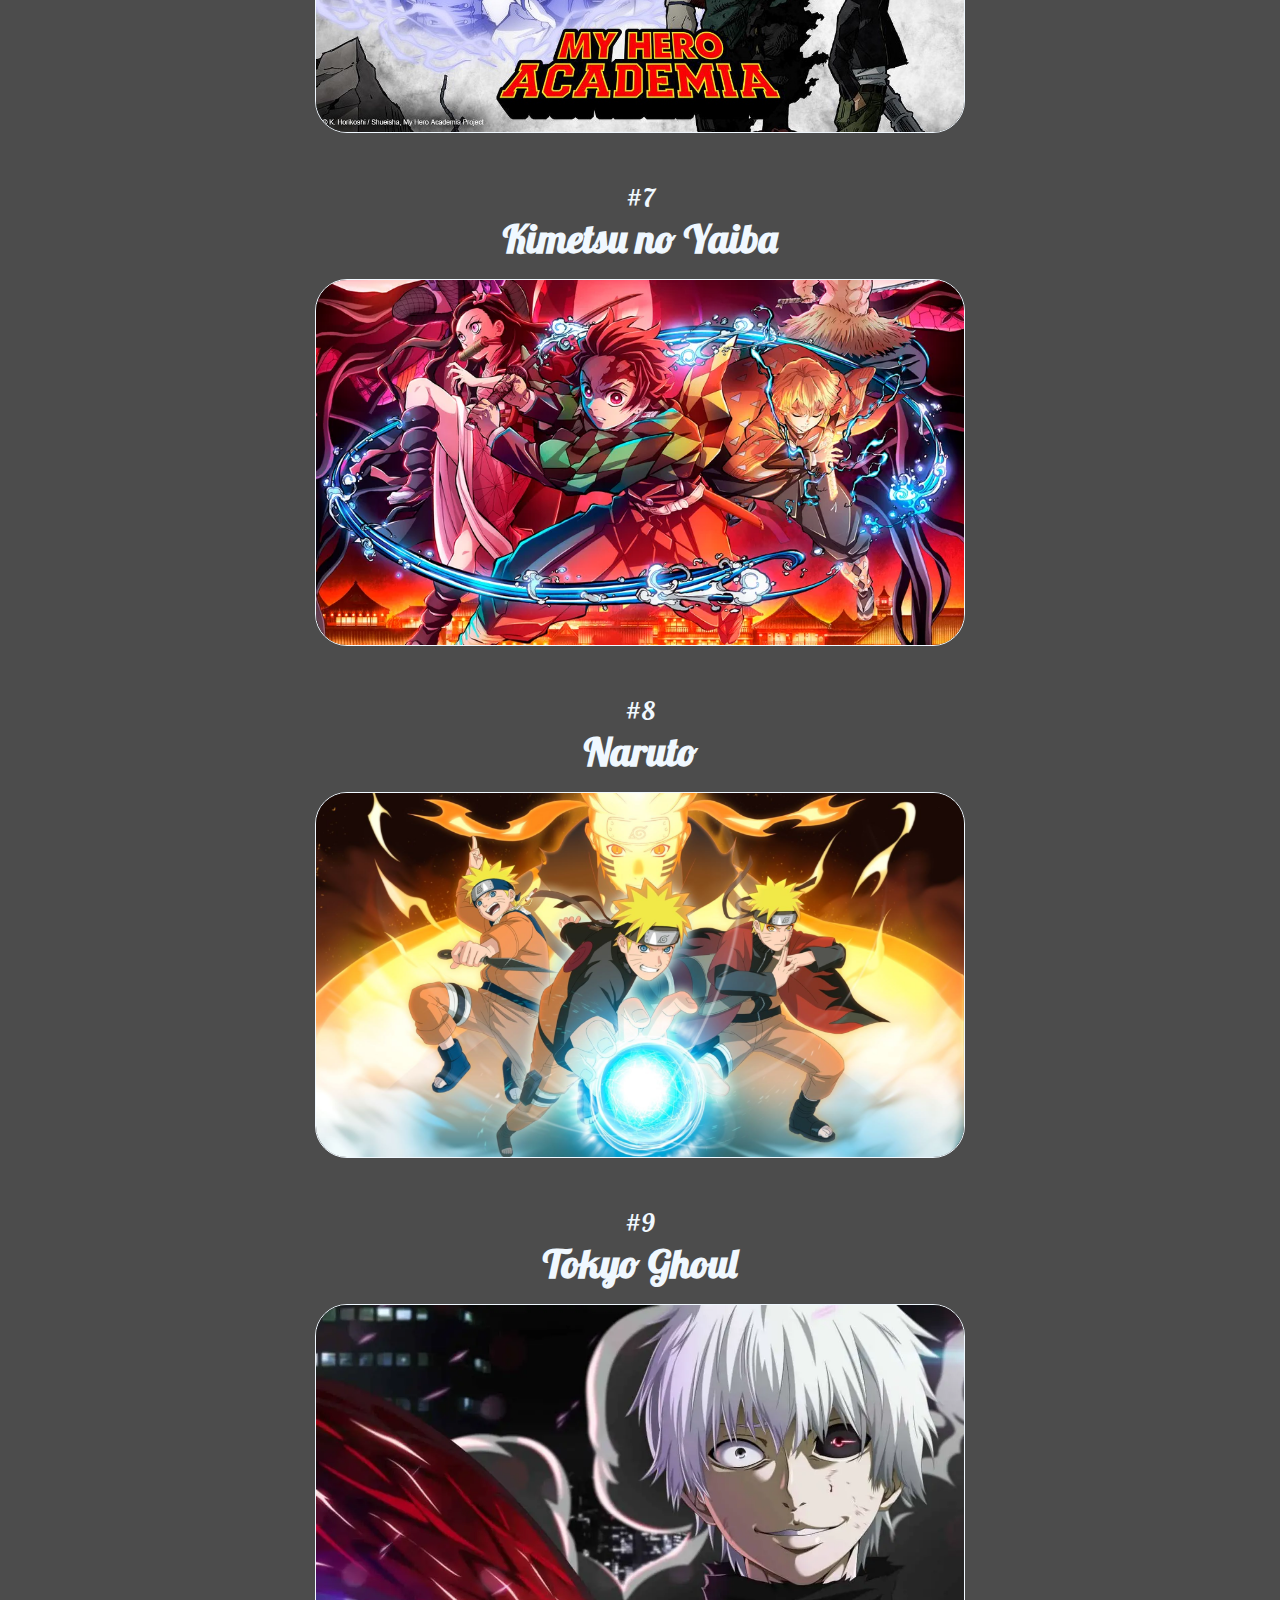
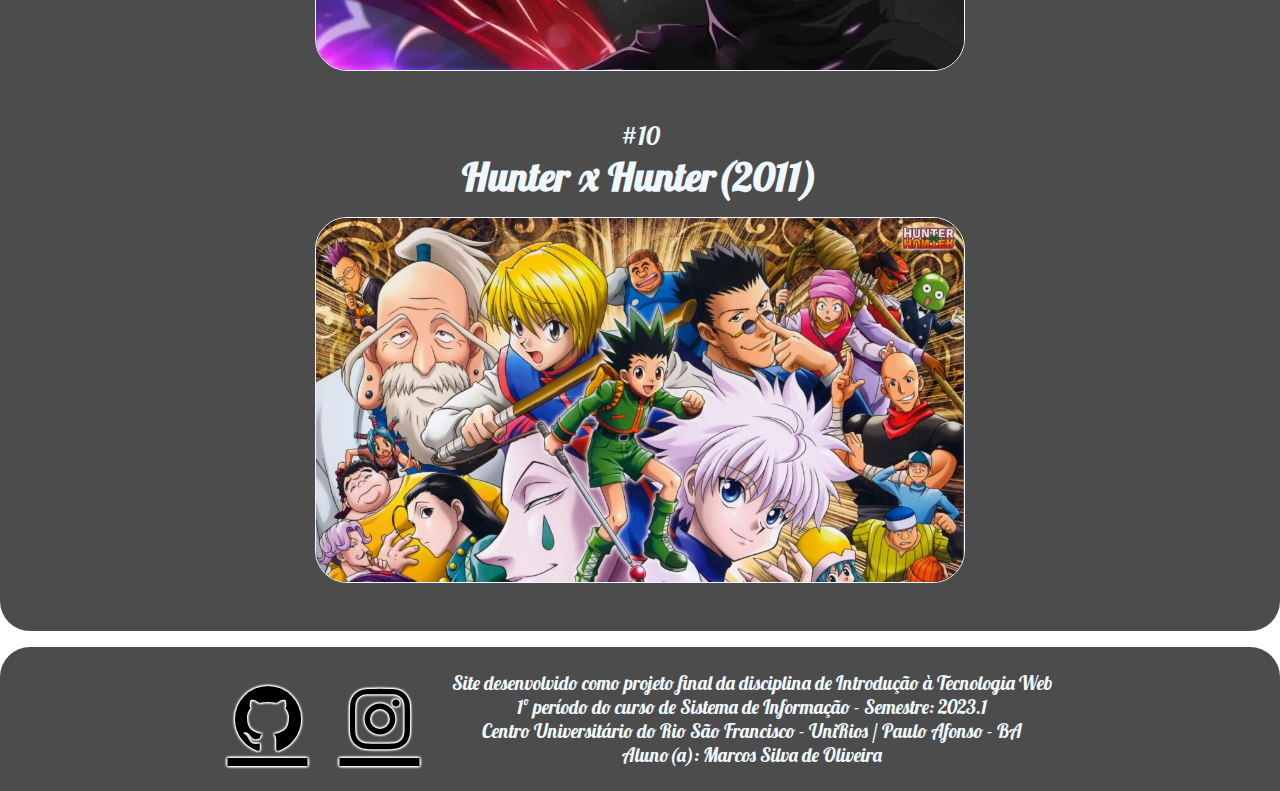
<file: html/top10.html>
<!DOCTYPE html>
<html lang="pt-br">

<head>
    <meta charset="UTF-8">
    <meta http-equiv="X-UA-Compatible" content="IE=edge">
    <meta name="viewport" content="width=device-width, initial-scale=1.0">
    <title>Anime Parade</title>
    <link rel="shortcut icon" href="imagens/favicon.ico" type="image/x-icon">
    <!--Fonte-->
    <link rel="preconnect" href="https://fonts.googleapis.com">
    <link rel="preconnect" href="https://fonts.gstatic.com" crossorigin>
    <link href="https://fonts.googleapis.com/css2?family=Lobster&display=swap" rel="stylesheet">
    <!--Css-->
    <link rel="stylesheet" href="../style.css">
    <!--Icons-->
    <link href='https://unpkg.com/boxicons@2.1.4/css/boxicons.min.css' rel='stylesheet'>
</head>

<body>
    <header>
        <a href="../index.html" id="logo"></a>
        <div class="pages">
            <ul>
                <li><a href="historia.html">História</a></li>
                <li><a href="estudios.html">Estúdios</a></li>
                <li><a href="generos.html">Gêneros</a></li>
                <li><a href="#">Top 10</a></li>
                <li><a href="recomendacoes.html">Recomendação</a></li>
            </ul>
        </div>
    </header>
    <main>
        <section class="container">
            <h2>Top 10</h2>
            <ol id="top10">
                <li>
                    <h4>Shingeki no Kyojin</h4>
                    <img src="../imagens/top10/attack_on_titan.jpg" alt="attack on titan">
                </li>
                <li>
                    <h4>Death Note</h4>
                    <img src="../imagens/top10/death_note.jpg" alt="death note">
                </li>
                <li>
                    <h4>Fullmetal Alchemist: Brotherhood</h4>
                    <img src="../imagens/top10/full_metal.jpg" alt="Full Metal">
                </li>
                <li>
                    <h4>One Punch Man</h4>
                    <img src="../imagens/top10/one_punch_man.jpg" alt="One Punch Man">
                </li>
                <li>
                    <h4>Sword Art Online</h4>
                    <img src="../imagens/top10/sword_art_online.jpg" alt="SSword Art Online">
                </li>
                <li>
                    <h4>Boku no Hero Academia</h4>
                    <img src="../imagens/top10/boku_no_hero.jpg" alt="Boku no Hero Academia">
                </li>
                <li>
                    <h4>Kimetsu no Yaiba</h4>
                    <img src="../imagens/top10/kimetsu.jpg" alt="Kimetsu no Yaiba">
                </li>
                <li>
                    <h4>Naruto</h4>
                    <img src="../imagens/top10/naruto.jpg" alt="Naruto">
                </li>
                <li>
                    <h4>Tokyo Ghoul</h4>
                    <img src="../imagens/top10/tokyo_ghoul.jpg" alt="Tokyo Ghoul">
                </li>
                <li>
                    <h4>Hunter x Hunter(2011)</h4>
                    <img src="../imagens/top10/hunterXhunter.jpg" alt="Hunter x Hunter">
                </li>
            </ol>
        </section>
    </main>
    <footer>
        <a href="https://github.com/marcosxrp" target="_blank" class='bx bxl-github'></a>
        <a href="https://www.instagram.com/marcos.s2211/" class='bx bxl-instagram' target="_blank"></a>
        <p>Site desenvolvido como projeto final da disciplina de Introdução à Tecnologia Web<br>
            1º período do curso de Sistema de Informação - Semestre: 2023.1<br>
            Centro Universitário do Rio São Francisco - UniRios / Paulo Afonso - BA<br>
            Aluno(a): Marcos Silva de Oliveira
        </p>
    </footer>
</body>

</html>
</file>
<file: style.css>
/*definições gerais*/
* {
    padding: 0;
    margin: 0;
    box-sizing: border-box;
    font-family: 'Lobster', cursive;
}

body {
    background-image: url(imagens/background.jpg);
    background-size: contain;
    background-attachment: fixed;
}

/*Inicio da pagina principal*/

#index_body{
    overflow-y: hidden;
}

/* Redes Sociais main */
#social{
    display: flex;
    gap: 10px;
    position: absolute;
    top: 40px;
    left: 20px;
}

#social a{
    font-size: 70px;
    color: #000;
    text-shadow: 1px 1px 2px #fff, -1px -1px 2px #fff, 1px -1px 2px #fff, -1px 1px 2px #fff;
    transition: 0.3s linear;
}

#social a:hover{
    transform: scale(1.1);
}

/*Texto*/
.texto {
    position: absolute;
    left: 50%;
    transform: translate(-50%, 0);
    margin-top: 20px;
    color: aliceblue;
    text-align: center;
    text-shadow: 1px 1px 2px #000, -1px -1px 2px #000, 1px -1px 2px #000, -1px 1px 2px #000;
}

.texto h1 {
    font-weight: 700;
    font-size: 70px;
}

.p1 {
    font-size: 40px;
}

.p2 {
    font-size: 17px;
    font-weight: 300;
    color: darkgray;
}

/*Container main*/
#container_main {
    height: 100vh;
    display: grid;
    grid-template-columns: 60% 40%;
}

/*Esquerda e cards*/
.esquerda {
    padding: 20px;
}

.esquerda ul {
    display: grid;
    grid-template-columns: 1fr 1fr 1fr;
    margin-top: 200px;
    gap: 50px;
}

.esquerda ul li {
    list-style: none;
}

.card {
    /*Local ods elementos*/
    display: flex;
    flex-direction: column;
    align-items: center;
    padding-top: 40px;
    /*Cor do card*/
    background-color: rgba(0, 0, 0, 0.6);
    box-shadow: 2px 2px 5px #fff, -2px -2px 5px #fff, 2px -2px 5px #fff, -2px 2px 5px #fff;
    backdrop-filter: blur(5px);
    /*Tamanho e borda*/
    width: 340px;
    height: 320px;
    border-radius: 50px;
    /*texto*/
    color: aliceblue;
    text-decoration: none;
    font-size: 50px;
    /*transition*/
    transition: 0.3s linear;
    position: relative;
}

.card h4{
    font-size: 50px;
    text-shadow: 1px 1px 2px #000, -1px -1px 2px #000, 1px -1px 2px #000, -1px 1px 2px #000;
}

.card img{
    position: absolute;
    bottom: 0;
    width: 260px;
    align-self: flex-end;
    border-bottom-right-radius: 50px;
    scale: 1;
    transition: transform .4s linear;
}

.card:hover img{
    transform: scale(0) translateY(-500px);
}

.card p{
    font-size: 25px;
    margin: 20px;
    transition: opacity .5s linear;
    opacity: 0;
}

.card:hover p{
    opacity: 100;
}

.card:hover{
    transform: scale(1.1);
}

/*Direita e imagem*/
.direita {
    display: flex;
    justify-content: end;
}

.direita img {
    max-height: 100vh;
    justify-content: flex-end;
}

/*Media query para responsividade da pagina main*/
@media (max-width: 1500px){
    #social{
        gap: 1rem;
        top: 1rem;
        left: 2rem;
    }
    #social a{
        font-size: 4rem;
    }
    .texto h1{
        font-size: 2.7rem;
    }
    .p1{
        font-size: 2.3rem;
    }
    .p2{
        font-size: 1rem;
    }
    #container{
        grid-template-columns: 65% 35%;
    }
    .esquerda{
        padding-left: 2rem;
        padding-top: .5rem;
    }
    .esquerda ul{
        margin-top: 9rem;
        gap: 1.36em;
    }
    .card{
        font-size: 3rem;
        padding-top: 1rem;
        width: 5em;
        height: 4.5em;
    }
    .card h4{
        font-size: 0.7em;
    }
    .card img{
        display: block;
        max-width: 3.9em;
    }
    .card p{
        margin: 10px;
        font-size: 1rem;
    }
    .direita img{
        width: auto;
    }
}

/*Fim da pagina principal*/

/*Definições gerais paginas secundarias*/

header{
    margin: 0 auto;
    display: flex;
    max-width: 1500px;
    height: 110px;
    align-items: center;
    padding: 0 2rem;
    justify-content: space-between;
    background-color: rgba(0, 0, 0, 0.7);
    border-radius: 0px 0px 30px 30px;
}

#logo{
    display: block;
    background-image: url(imagens/icone.jpg);
    background-size: contain;
    background-repeat: no-repeat;
    height: 80%;
    aspect-ratio: 1/1;
    border-radius: 50%;
}

#logo:hover{
    transform: scale(1.1);
    box-shadow: 1px 1px 2px aqua, -1px -1px 2px aqua, 1px -1px 2px aqua, -1px 1px 2px aqua;
}

.pages ul{
    display: flex;
    gap: 2em;
}

.pages ul li{
    list-style: none;
}

.pages ul li a{
    text-decoration: none;
    color: aliceblue;
    text-transform: uppercase;
    padding: 1rem;
    font-size: 1.5rem;
}

.pages ul li a:hover{
    color: aqua;
}

main{
    max-width: 1500px;
    margin: 0 auto;
    margin-top: 1rem;
    padding: 3rem;
    color: aliceblue;
    background-color: rgba(0, 0, 0, 0.7);
    border-radius: 30px;
}


.container p{
    font-weight: 400;
    font-size: 2em;
    margin-bottom: 1rem;
    text-indent: 2rem;
}

h2{
    grid-column: span 2;
    font-size: 5rem;
    font-weight: 700;
    text-align: center;
    margin-bottom: 2rem;
}

h3{
    font-size: 3.5rem;
    font-weight: 700;
    margin-bottom: 1rem;
    text-align: center;
}

h4{
    font-size: 2.5rem;
    font-weight: 700;
    margin-bottom: 1rem;
}

li{
    list-style: none;
}


.slider{
    max-width: 900px;
    margin: 0 auto;
}

.slider ul li img{
    width: 900px;
}


footer{
    bottom: 0;
    align-items: center;
    justify-content: center;
    gap: 2rem;
    background-color: rgba(0, 0, 0, 0.7);
    border-radius: 30px 30px 0px 0px;
    max-width: 1500px;
    margin: 0 auto;
    height: 9rem;
    display: flex;
    margin-top: 1rem;
    font-size: 1.2rem;
    text-align: center;
    color: aliceblue;
}

footer a{
    font-size: 5rem;
    color: #000;
    text-shadow: 1px 1px 2px #fff, -1px -1px 2px #fff, 1px -1px 2px #fff, -1px 1px 2px #fff;
    transition: 0.3s linear;
}

footer a:hover{
    transform: scale(1.1);
}

/*Inicio historia*/
.img_direita,
.img_esquerda{
    display: grid;
}

.img_direita{
    grid-template-columns: minmax(200px, 75%) minmax(400px, 25%);
}

.img_esquerda{
    grid-template-columns: minmax(400px, 25%)minmax(200px, 75%);
}

.img_direita:not(:nth-child(1)) h2,
.img_esquerda:not(:nth-child(1)) h2{
    margin-top: 3rem;
}

.img_direita img,
.img_esquerda img{
    display: block;
    height: auto;
    max-width: 100%;
    transition: transform .3s linear;
}

.img_direita img:hover,
.img_esquerda img:hover{
    transform: translateY(-4rem);
}

.conteudo p{
    font-weight: 400;
    font-size: 2em;
    margin-bottom: .6em;
    text-indent: 2rem;
}

/*Generos*/
.exemplos_genero li{
    font-size: 1.5rem;
    list-style: circle;
    list-style-position: inside;
}

/*Top 10*/
#top10{
    width: 100%;
    display: grid;
    grid-template-columns: repeat(auto-fit, minmax(650px, 1fr));
    row-gap: 3rem;
    text-align: center;
}

#top10 li{
    list-style: decimal;
    list-style-position: inside;
    display: flex;
    flex-direction: column;
    align-items: center;
    counter-increment: top10;
}

#top10 li::before{
    content: '#' counter(top10);
    font-size: 1.6rem;
}

#top10 li img{
    display: block;
    max-width: 650px;
    border-radius: 2rem;
    border: 1px solid aliceblue;
}
</file>
